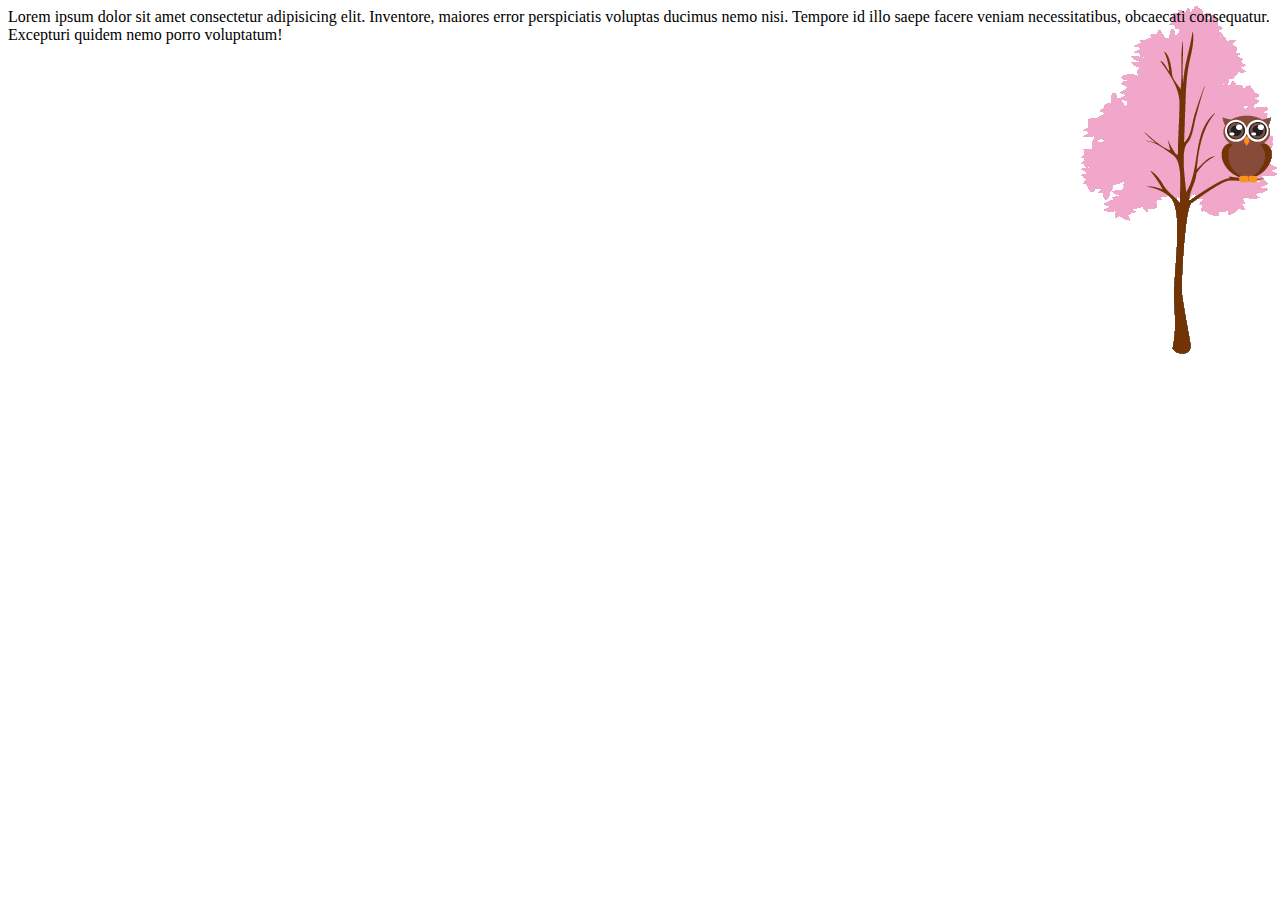
<file: bacgroun.html>
<!DOCTYPE html>
<html lang="en">
<head>
    <meta charset="UTF-8">
    <meta name="viewport" content="width=device-width, initial-scale=1.0">
    <title>css background</title>
</head>
<meta charset="UTF-8">
<meta name="viewport" content="wwidth=device-width, initial-scale=1.-">
<title>
    css background
</title>
<style>
    div. abc {
        background-color: aqua;

    }
    body {
        background: url(img_tree.png) no-repeat right top fixed;
    }
</style>
<body>

    <div>
        Lorem ipsum dolor sit amet consectetur adipisicing elit. Inventore, maiores error perspiciatis voluptas ducimus nemo nisi. Tempore id illo saepe facere veniam necessitatibus, obcaecati consequatur. Excepturi quidem nemo porro voluptatum!
    </div>

</body>
</html>
</file>
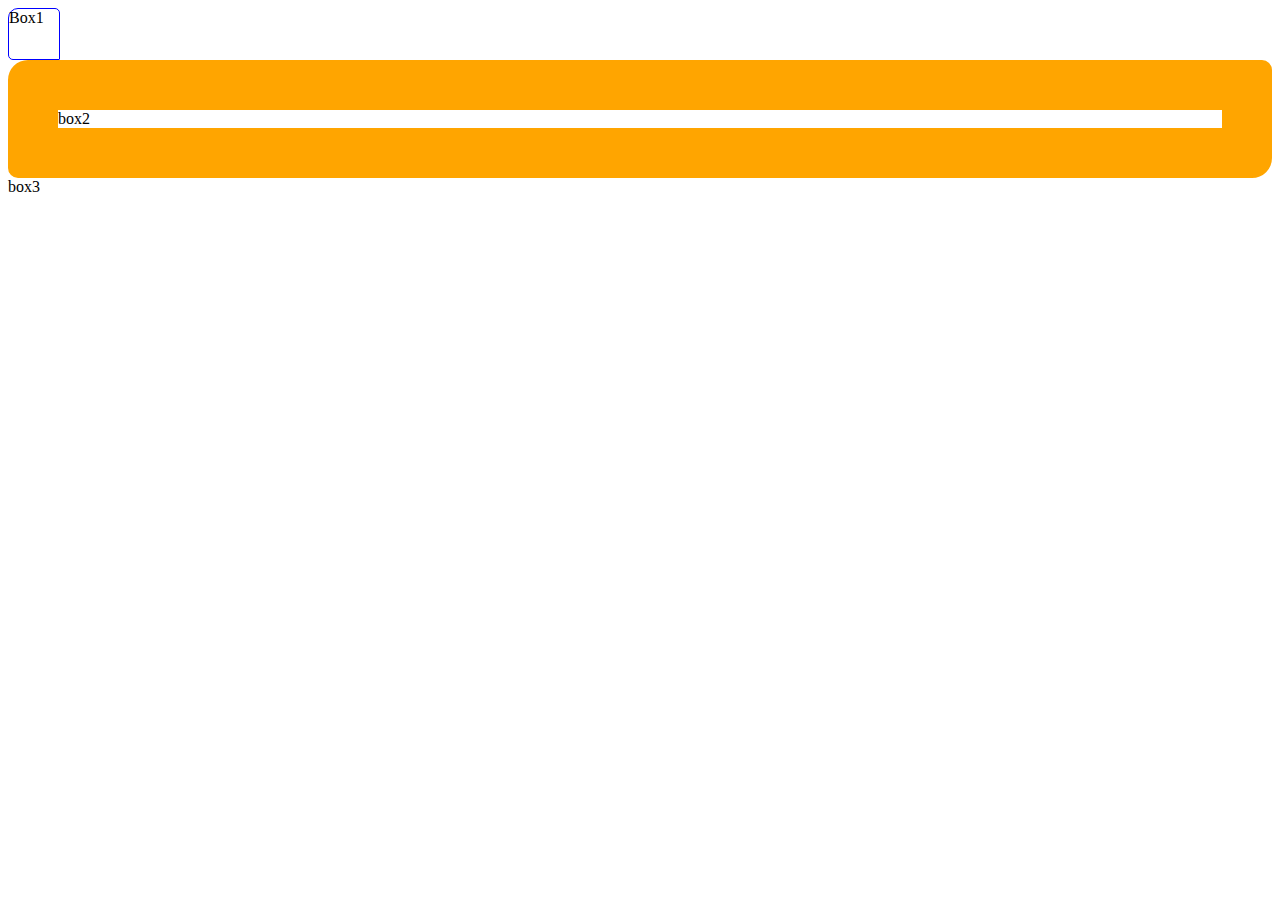
<file: borders.html>
<!DOCTYPE html>
<html lang="en">
<head>
    <meta charset="UTF-8">
    <meta name="viewport" content="width=device-width, initial-scale=1.0">
    <title>Document</title>
    <style>
         .class1 {
            border: 1px solid blue; border-radius: 10px 5px 1px 5px;
            height: 50px;
            width: 50px;
         }



          .class2 {
            border: 50px solid orange; border-radius: 20px 10px 20px 10px;
            height: 100px
            width:100px;
            border-color:  rgb(115, 200, 100)
            background-colour: brown;
          }
         . class{ border: 2px solid orange; border-radius: 20px 20px; }
    </style>
</head>

<body>
    <div class="class1">Box1</div>
    <div class="class2">box2</div>
    <div class="class3">box3</div>
    
</body>
</html>
</file>
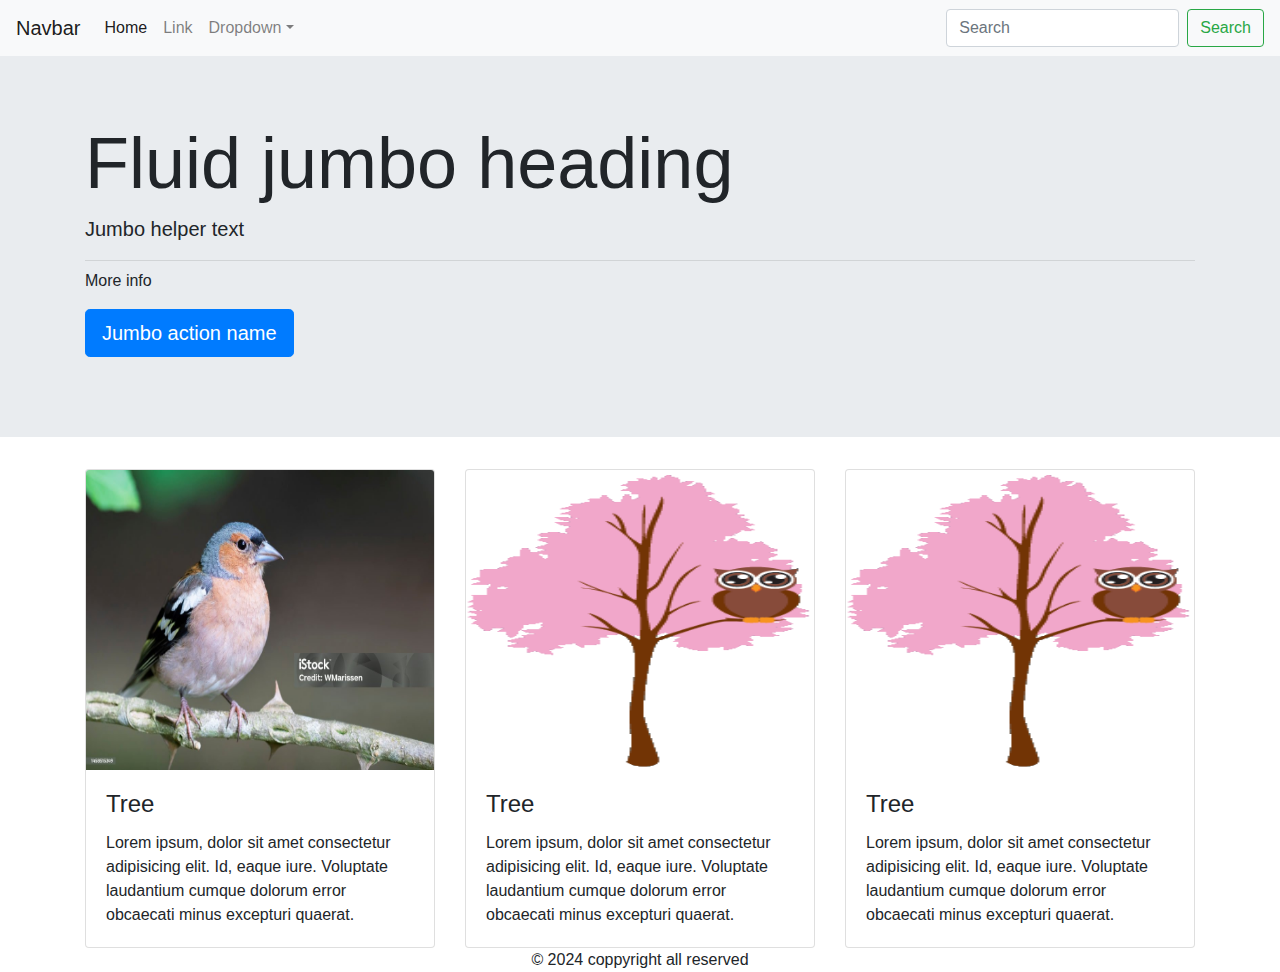
<file: card.html>
<!DOCTYPE html>
<html lang="en">
<head>
    <meta charset="UTF-8">
    <meta name="viewport" content="width=device-width, initial-scale=1.0">
    <title>Document</title>
    <title>Bootstrap Card</title>
    <meta charset="utf-8">
    <meta name="viewport" content="width=device-width, initial-scale=1">
    <link rel="stylesheet" href="https://cdn.jsdelivr.net/npm/bootstrap@4.6.2/dist/css/bootstrap.min.css">
    <script src="https://cdn.jsdelivr.net/npm/jquery@3.7.1/dist/jquery.slim.min.js"></script>
    <script src="https://cdn.jsdelivr.net/npm/popper.js@1.16.1/dist/umd/popper.min.js"></script>
    <script src="https://cdn.jsdelivr.net/npm/bootstrap@4.6.2/dist/js/bootstrap.bundle.min.js"></script>
   
   
</head>
<body>


    <nav class="navbar navbar-expand-sm navbar-light bg-light">
        <a class="navbar-brand" href="#">Navbar</a>
        <button class="navbar-toggler d-lg-none" type="button" data-toggle="collapse" data-target="#collapsibleNavId" aria-controls="collapsibleNavId"
            aria-expanded="false" aria-label="Toggle navigation">
            <span class="navbar-toggler-icon"></span>
        </button>
        <div class="collapse navbar-collapse" id="collapsibleNavId">
            <ul class="navbar-nav mr-auto mt-2 mt-lg-0">
                <li class="nav-item active">
                    <a class="nav-link" href="#">Home <span class="sr-only">(current)</span></a>
                </li>
                <li class="nav-item">
                    <a class="nav-link" href="#">Link</a>
                </li>
                <li class="nav-item dropdown">
                    <a class="nav-link dropdown-toggle" href="#" id="dropdownId" data-toggle="dropdown" aria-haspopup="true" aria-expanded="false">Dropdown</a>
                    <div class="dropdown-menu" aria-labelledby="dropdownId">
                        <a class="dropdown-item" href="#">Action 1</a>
                        <a class="dropdown-item" href="#">Action 2</a>
                    </div>
                </li>
            </ul>
            <form class="form-inline my-2 my-lg-0">
                <input class="form-control mr-sm-2" type="text" placeholder="Search">
                <button class="btn btn-outline-success my-2 my-sm-0" type="submit">Search</button>
            </form>
        </div>
    </nav>
   
   
    <div class="jumbotron jumbotron-fluid">
        <div class="container">
            <h1 class="display-3">Fluid jumbo heading</h1>
            <p class="lead">Jumbo helper text</p>
            <hr class="my-2">
            <p>More info</p>
            <p class="lead">
                <a class="btn btn-primary btn-lg" href="Jumbo action link" role="button">Jumbo action name</a>
            </p>
        </div>
    </div>

    <div class="container">
        <div class="row">
            <div class="col-lg-4">
                <div class="card">
                    <img class="card-img-top" src="bird.jpg" style="height: 300px;" alt="">
                    <div class="card-body">
                        <h4 class="card-title">Tree</h4>
                        <p class="card-text">Lorem ipsum, dolor sit amet consectetur adipisicing elit. Id, eaque iure. Voluptate laudantium cumque dolorum error obcaecati minus excepturi quaerat.</p>
                    </div>
                </div>
            </div>
            <div class="col-lg-4">
                <div class="card">
                    <img class="card-img-top" src="img_tree.png" style="height: 300px;" alt="">
                    <div class="card-body">
                        <h4 class="card-title">Tree</h4>
                        <p class="card-text">Lorem ipsum, dolor sit amet consectetur adipisicing elit. Id, eaque iure. Voluptate laudantium cumque dolorum error obcaecati minus excepturi quaerat.</p>
                    </div>
                </div>
            </div>
            <div class="col-lg-4">
                <div class="card">
                    <title>Tree</title>
                    <img class="card-img-top" src="img_tree.png" style="height: 300px;" alt="">
                    <div class="card-body">
                        <h4 class="card-title">Tree</h4>
                        <p class="card-text">Lorem ipsum, dolor sit amet consectetur adipisicing elit. Id, eaque iure. Voluptate laudantium cumque dolorum error obcaecati minus excepturi quaerat.</p>
                    </div>
                </div>
            </div>
        </div>
    </div>
    <footer class="bg-seconddary text-center text-height">
        &copy; 2024 coppyright all reserved</footer>





    
</body>
</html>
</file>
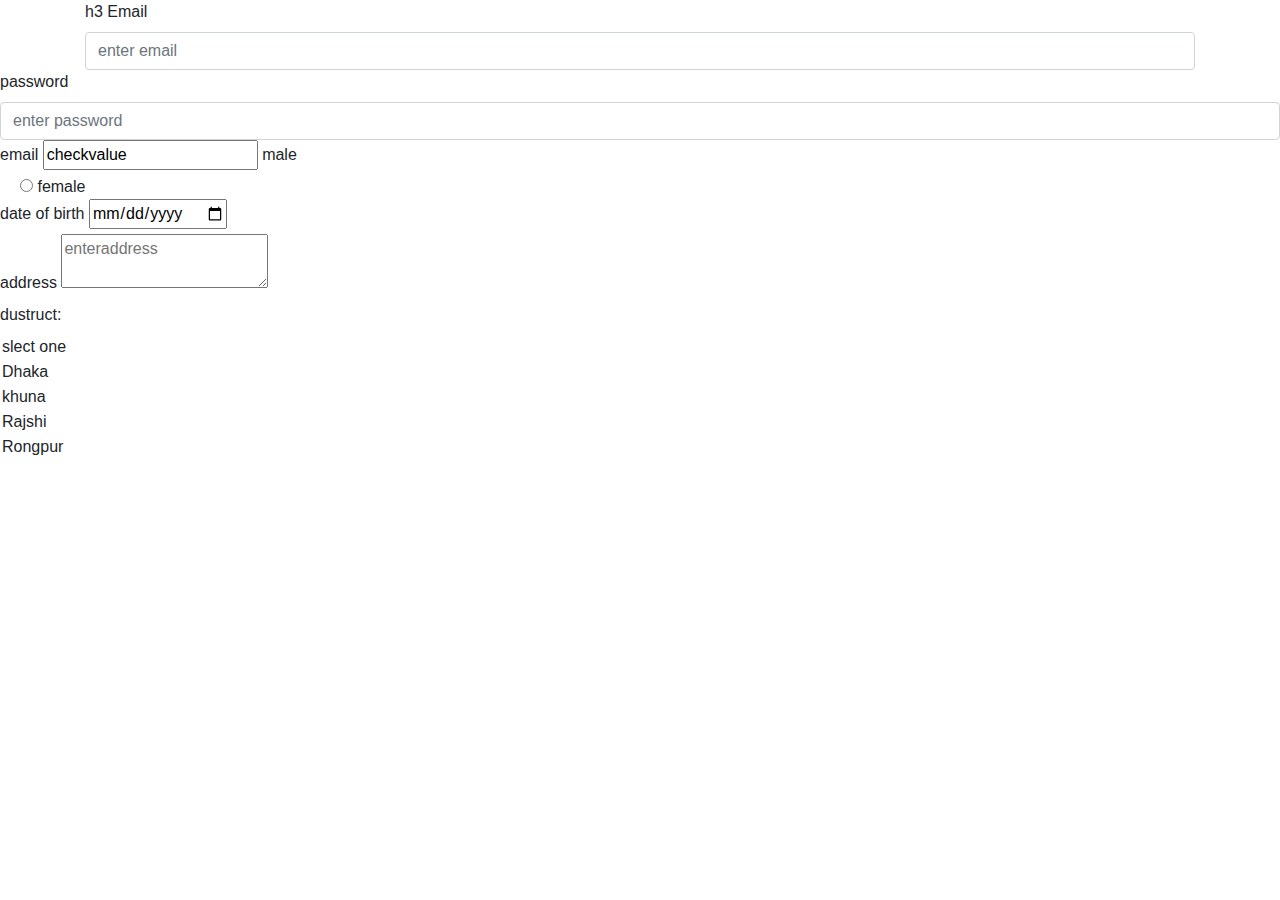
<file: form.html>
<!DOCTYPE html>
<html lang="en">
<head>
    <meta charset="UTF-8">
    <meta name="viewport" content="width=device-width, initial-scale=1.0">
    <title>Document</title>
    <link rel="stylesheet" href="https://cdn.jsdelivr.net/npm/bootstrap@4.6.2/dist/css/bootstrap.min.css">
    <script src="https://cdn.jsdelivr.net/npm/jquery@3.7.1/dist/jquery.slim.min.js"></script>
    <script src="https://cdn.jsdelivr.net/npm/popper.js@1.16.1/dist/umd/popper.min.js"></script>
    <script src="https://cdn.jsdelivr.net/npm/bootstrap@4.6.2/dist/js/bootstrap.bundle.min.js"></script>
  
</head>
<body>

<div class="container">
    h3
    <label for=""> Email</label>
    <input type="email" name="=email" class="form-control" placeholder="enter email">

</div> 
<div form-check-form>
<class="froum-group">
    <label for="password">password</label>
<input type="password"name="password" class="form-control"
placeholder="enter password">
</div>      
    </form>
    <level class="form-grop">
        <label for="email">email</label>
        <input type="email" class="form-chek-input " name="" id=""value="checkvalue"check>
        male</level>

    </div>
<div>
    <level class="form-check form-chck-inline">
        
        <input type="radio" class="form-chek-input " name="" gender=""value="checkvalue"check>
       female
    </level>

    </div>

   
</div> 
<div class="froum-group">

    <label for="dod">date of birth
        
    </label>
<input type="date"class="form control" name="dob">

</div>      
    </form>


    </div>
    <div class="froum-group">
<label for="">address</label>
<textarea class=""form-control name="address" row="5" placeholder="enteraddress"></textarea>
    </div>
    <div class="froum-group">
    <label for="">dustruct:</label>
 <slect class="form-comdtrol" name="district">
    <option>slect one</option>
    <option>Dhaka</optio>
    <option>khuna</option>
    <option>Rajshi</option>
    <option>Rongpur</option>
 </slect>
    </div>
</body>
</html>
</file>
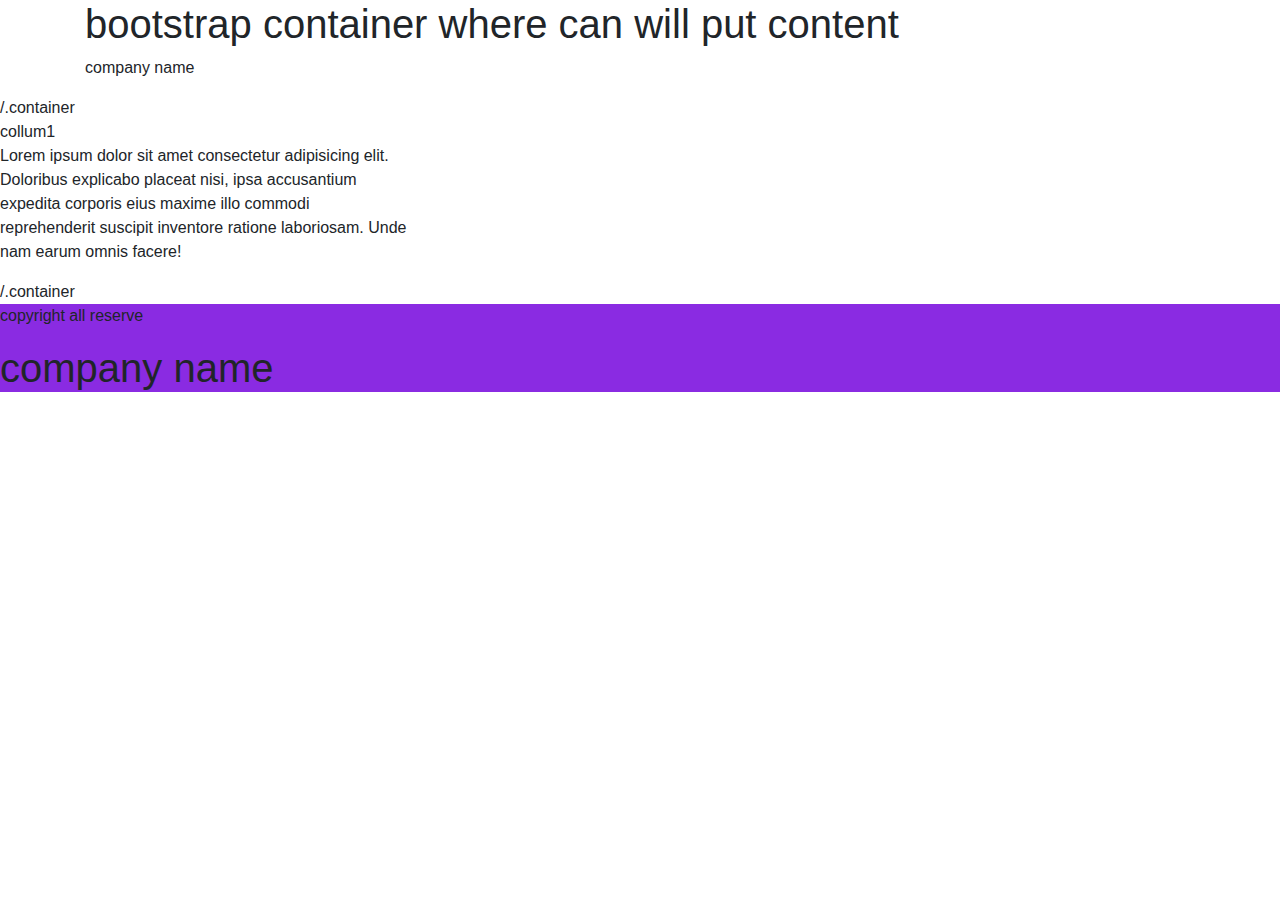
<file: home.html>
<!DOCTYPE html>
<html lang="en">
<head>
    <meta charset="UTF-8">
    <meta name="viewport" content="width=device-width, initial-scale=1.0">
    <title>home page</title>
    <link rel="stylesheet" href="http://cdm.jsdelivr.net/npm/bootstrap@4.6.2/dist/css/bootstrap.min.css">
</head>
<body>
    <div class="container">
       
         <h1>
            bootstrap container where can will put content
        </h1>
        <p>
            company name
        </p>
    </div> /.container
    <div class="row">
        <div class="col-lg-4 style= background-color:bisque;">
            collum1
            <p>Lorem ipsum dolor sit amet consectetur adipisicing elit. Doloribus explicabo placeat nisi, ipsa accusantium expedita corporis eius maxime illo commodi reprehenderit suscipit inventore ratione laboriosam. Unde nam earum omnis facere!

            </p>
        </div>
    </div>/.container


<div class="content" style="background-color: blueviolet;">
        <p>copyright all reserve
        <p>
<h1>company name</h1></div>
<div class="content"></div>
    
</body>
</html>
</file>
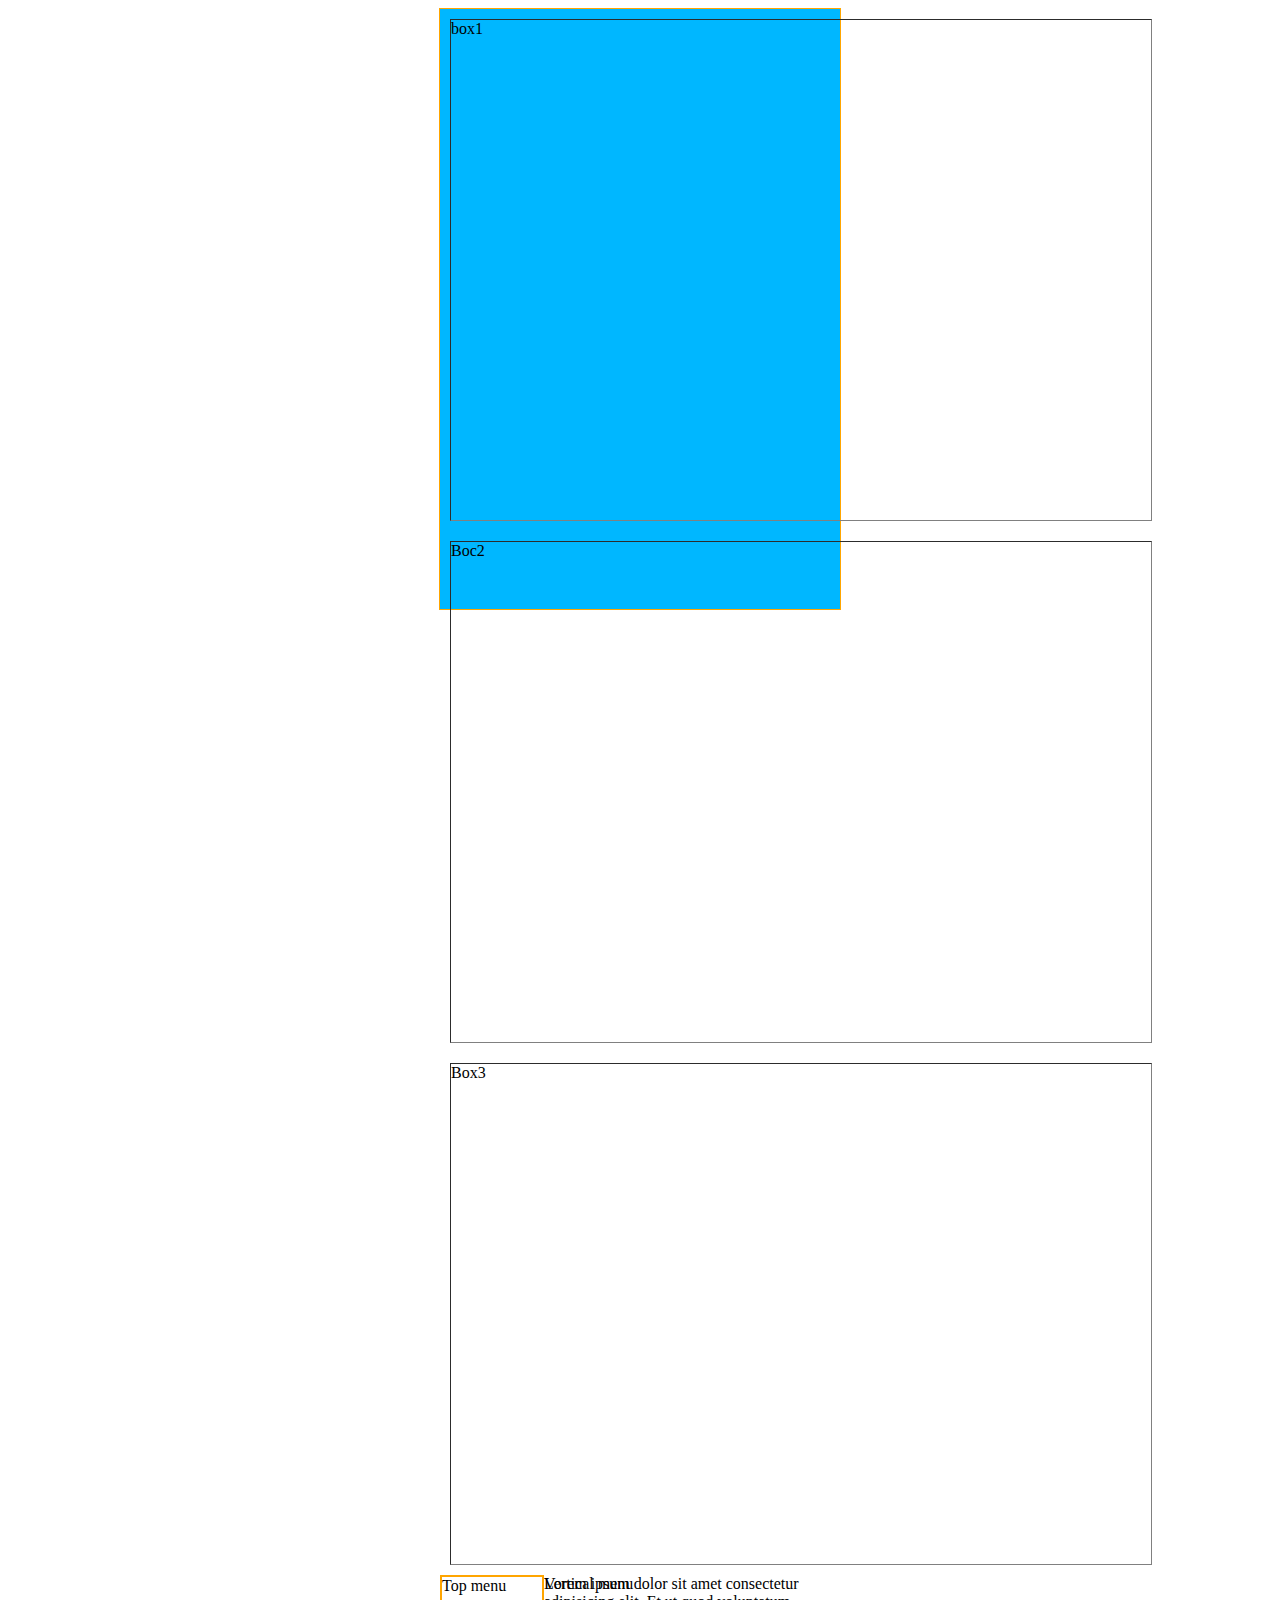
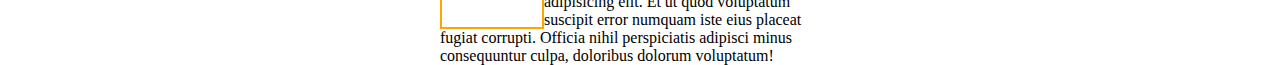
<file: margin.html>
<!DOCTYPE html>
<html lang="en">
<head>
    <meta charset="UTF-8">
    <meta name="viewport" content="width=device-width, initial-scale=1.0">
    <title>Document</title>
    <style>
         .container{
            height: 600px;
            width: 400px;
            border: 1px solid orange;
            margin:  auto;
            background-color: rgb(0, 183, 255);

         }
         .box1{
            height: 500px; 
            width: 700px;
            border: 1px inset gray;
            float: left;
            margin: 10px;
         }
         .box2 {
            clear: both;
            width: 100px;
            height: 50px;
            border: 2px solid orange;
            float: left;
            margin: auto;
             }
        
             .left-menu {

       width: 200px;
       height: 150px;
       border: left;
       margin-right: 4px;
}
.right-content[

]

    </style>
</head>

<body>
    <div class="container">
       <div class="box1">box1</div>
     <div class="box1">Boc2</div>
     <div class="box1">Box3</div>
     <div class="box2">Top menu</div>
  <div class="left-menu">Vertical menu</div>
  <div class="right content">Lorem ipsum dolor sit amet consectetur adipisicing elit. Et ut quod voluptatum suscipit error numquam iste eius placeat fugiat corrupti. Officia nihil perspiciatis adipisci minus consequuntur culpa, doloribus dolorum voluptatum!</div>
   
    </div>

    
</body>
</html>
</file>
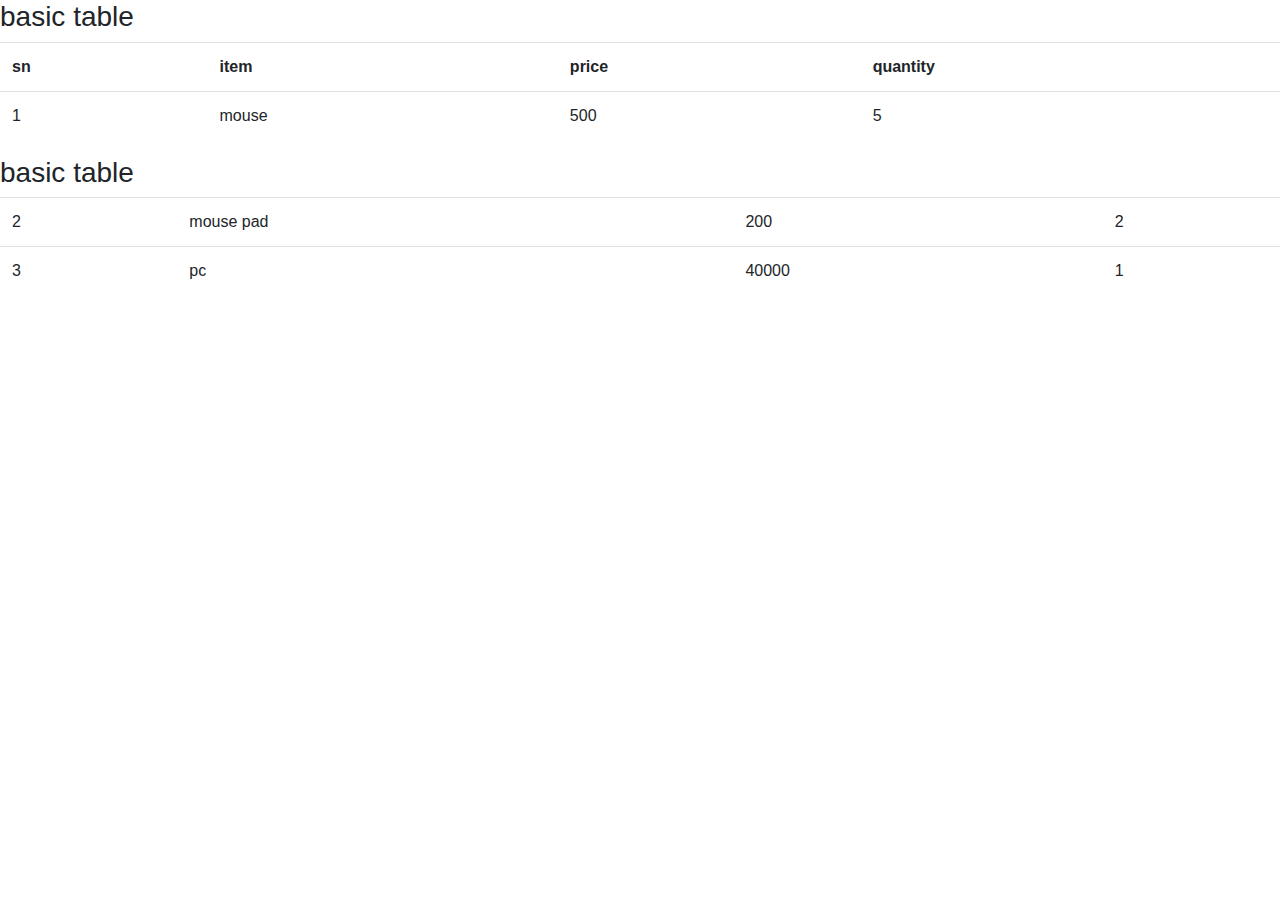
<file: table.html>
<!DOCTYPE html>
<html lang="en">
<head>
    <meta charset="UTF-8">
    <meta name="viewport" content="width=device-width, initial-scale=1.0">
    <title>Document</title>
    <link rel="stylesheet" href="https://cdn.jsdelivr.net/npm/bootstrap@4.6.2/dist/css/bootstrap.min.css">
  <script src="https://cdn.jsdelivr.net/npm/jquery@3.7.1/dist/jquery.slim.min.js"></script>
  <script src="https://cdn.jsdelivr.net/npm/popper.js@1.16.1/dist/umd/popper.min.js"></script>
  <script src="https://cdn.jsdelivr.net/npm/bootstrap@4.6.2/dist/js/bootstrap.bundle.min.js"></script>
</head>
<body>
    <h3>basic table</h3>
    <table class="table table-hover">
<tr>
    <th>sn</th>
    <th>item</th>
    <th>price</th>
    <th>quantity</th>
</tr>
<tr>
    <td>1</td>
    <td>mouse</td>
    <td>500</td>
    <td>5</td>
</tr>
    </table>
</body>
<h3>basic table</h3>
<table class="table table-border">
    <tr>
        <td>2</td>
        <td>mouse pad</td>
        <td>200</td>
        <td>2</td>
    </tr>
<tr>
<td>3</td>
<td>pc</td>
<td>40000</td>
<td>1</td>
</html>
</file>
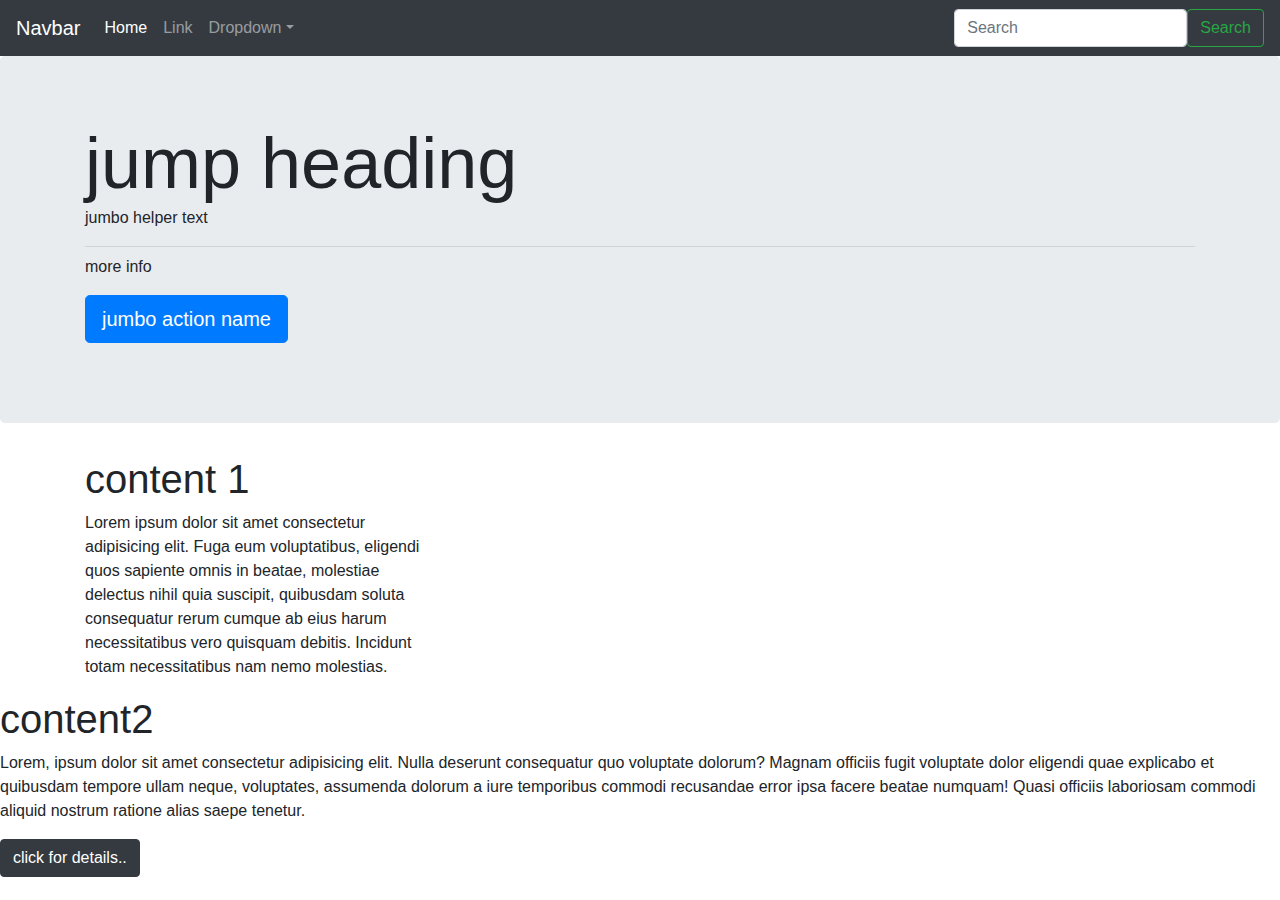
<file: templete1.html>
<!DOCTYPE html>
<html lang="en">
<head>
    <meta charset="UTF-8">
    <meta name="viewport" content="width=device-width, initial-scale=1.0">
    <title>tempate1</title>

    <link rel="stylesheet" href="https://cdn.jsdelivr.net/npm/bootstrap@4.6.2/dist/css/bootstrap.min.css">
    <script src="https://cdn.jsdelivr.net/npm/jquery@3.7.1/dist/jquery.slim.min.js"></script>
    <script src="https://cdn.jsdelivr.net/npm/popper.js@1.16.1/dist/umd/popper.min.js"></script>
    <script src="https://cdn.jsdelivr.net/npm/bootstrap@4.6.2/dist/js/bootstrap.bundle.min.js"></script>

</head>
<body>
    <!--nav-->
<nav
    class="navbar navbar-expand-sm navbar-dark bg-dark">
    
        <a class="navbar-brand" href="#">Navbar</a>

        <button
            class="navbar-toggler d-lg-none"
            type="button"
            data-bs-toggle="collapse"
            data-bs-target="#collapsibleNavId"
            aria-controls="collapsibleNavId"
            aria-expanded="false"
            aria-label="Toggle navigation"
        >
            <span class="navbar-toggler-icon"></span>
        </button>

        <div class="collapse navbar-collapse" id="collapsibleNavId">
            <ul class="navbar-nav mr-auto mt-2 mt-lg-0">
                <li class="nav-item active">
                    <a class="nav-link active" href="#">Home <span class="sr-only"> (current)</span></a>
                  
                </li>
                <li class="nav-item">
                    <a class="nav-link" href="#">Link</a>
                </li>
                <li class="nav-item dropdown">
                    <a
                        class="nav-link dropdown-toggle"
                        href="#"
                        id="dropdownId"
                        data-toggle="dropdown"
                        aria-haspopup="true"
                        aria-expanded="false"
                        >Dropdown</a
                    >
                    <div
                        class="dropdown-menu"
                        aria-labelledby="dropdownId"
                    >
                        <a class="dropdown-item" href="#"
                            >Action 1</a
                        >
                        <a class="dropdown-item" href="#"
                            >Action 2</a
                        >
                    </div>
                </li>
            </ul>
            <form class="d-flex my-2 my-lg-0">
                <input
                    class="form-control me-sm-2"
                    type="text"
                    placeholder="Search">
                <button
                    class="btn btn-outline-success my-2 my-sm-0"
                    type="submit"
                >
                    Search
                </button>
            </form>
        </div>

</nav>


<!--jumptrom-->
<div class="jumbotron">
    <div class=" container">
        <dh1 class="display-3">jump heading</dh1>
        <p class="lesd">jumbo helper text</p>
        <hr class="my-2">
        <p>
            more info
        </p>
        <p class="lead"><a class ="btn btn-primary btn-lg" href="jumbo action link" role="buttom">jumbo action name</a>

        </p>
    </div>
</div>
           
       
     
        <div class="container">
            <div class="row">
    
                <div class="col-lg-4">
                    <h1>content 1</h1>
                    <p>Lorem ipsum dolor sit amet consectetur adipisicing elit. Fuga eum voluptatibus, eligendi quos sapiente omnis in beatae, molestiae delectus nihil quia suscipit, quibusdam soluta consequatur rerum cumque ab eius harum necessitatibus vero quisquam debitis. Incidunt totam necessitatibus nam nemo molestias.</p>
                </div>

        </div>
        <div class="col-lg-3"></div>
        <div class="col-lg-3"></div>

    </div>
<div class="col0-lgl4">
    <h1>content2</h1>
    <p>Lorem, ipsum dolor sit amet consectetur adipisicing elit. Nulla deserunt consequatur quo voluptate dolorum? Magnam officiis fugit voluptate dolor eligendi quae explicabo et quibusdam tempore ullam neque, voluptates, assumenda dolorum a iure temporibus commodi recusandae error ipsa facere beatae numquam! Quasi officiis laboriosam commodi aliquid nostrum ratione alias saepe tenetur.</p>
<a href="" class="btn btn-dark">click for details..</a>
</div>

        
        
    
        

</div>
   
</div>
    
</body>
</html>
</file>
